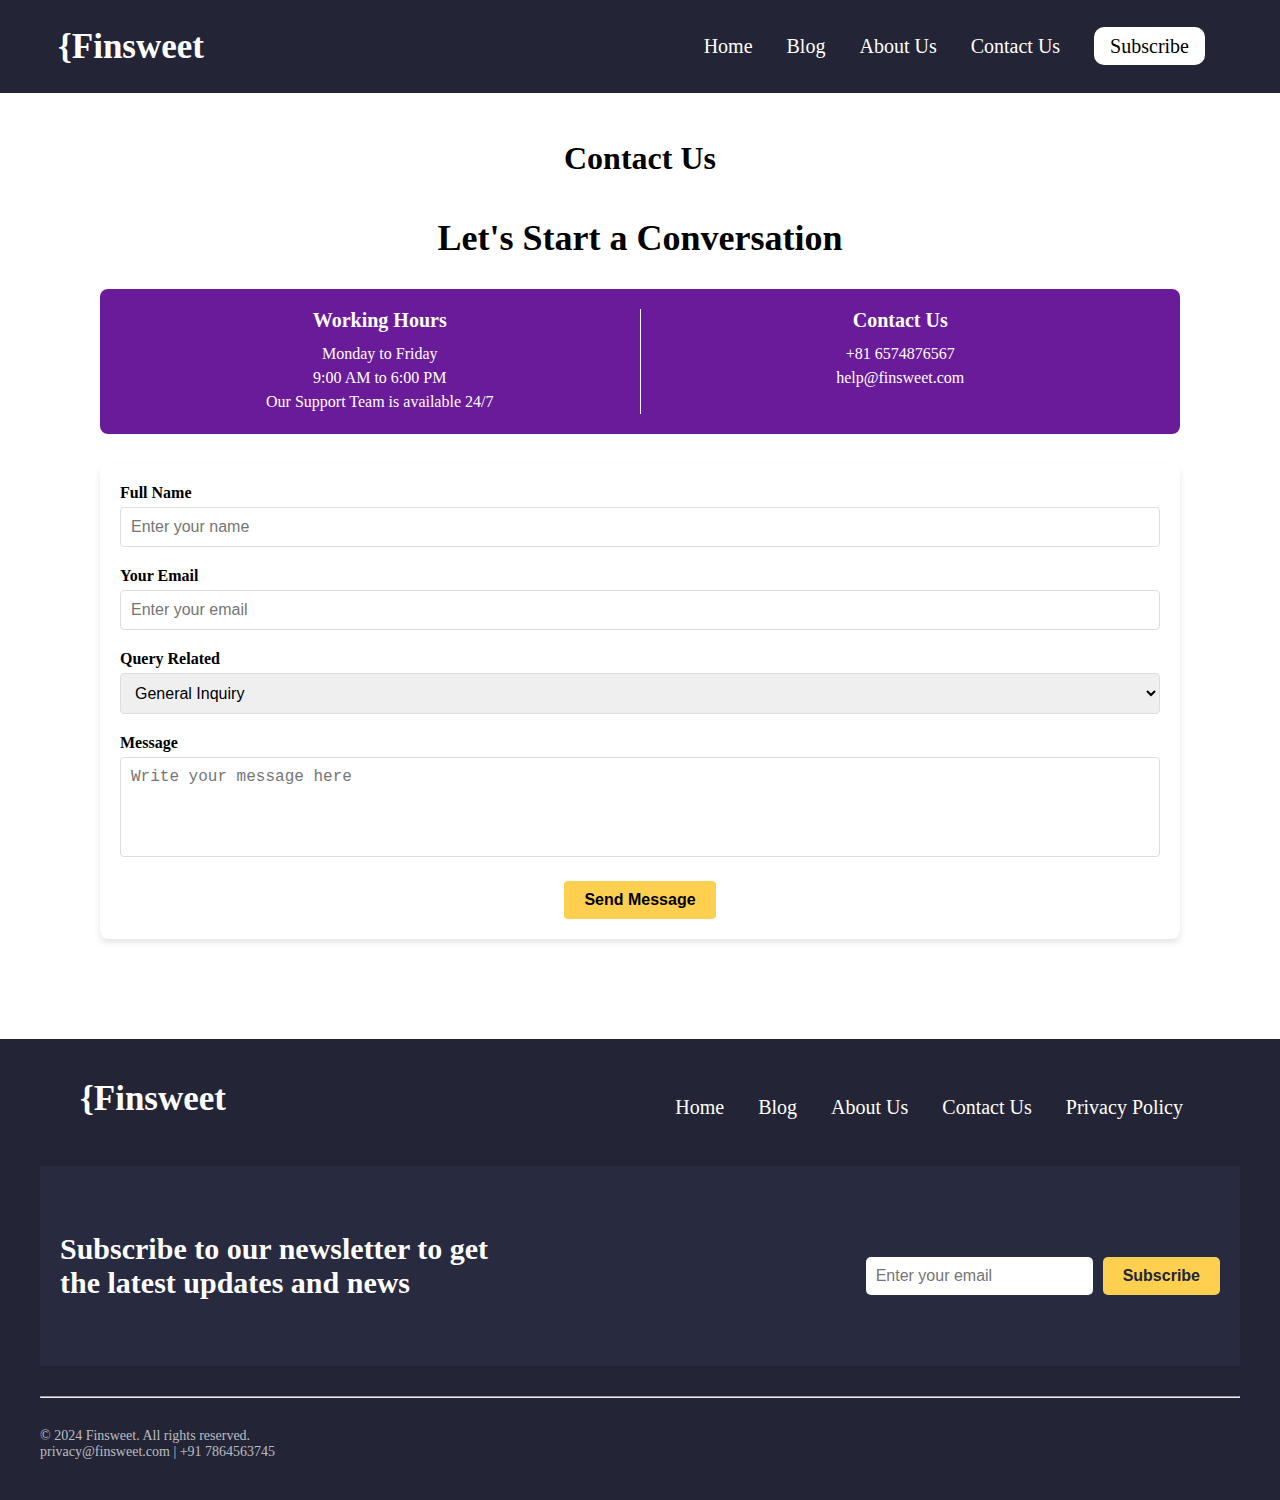
<file: contactus.html>
<!DOCTYPE html>
<html lang="en">
<head>
    <meta charset="UTF-8">
    <meta name="viewport" content="width=device-width, initial-scale=1.0">
    <title>Contact Page</title>
    <link rel="stylesheet" href="style.css">
    <link rel="stylesheet" href="blog.css">
    <link rel="stylesheet" href="contact.css">
</head>
<body>
    <header>
        <div class="head">
            <h1>{Finsweet</h1>
        </div>
        <div class="navicons">
            <nav>
                <li><a href="home.html">Home</a></li>
                <li><a href="blog.html">Blog</a></li>
                <li><a href="aboutus.html">About Us</a></li>
                <li><a href="contactus.html">Contact Us</a></li>
                <li><a class="subs" href="">Subscribe</a></li>
            </nav>
        </div>
    </header>
    <section class="contact-section">
        <h1>Contact Us</h1>
        <h1 class="contact-heading">Let's Start a Conversation</h1>
        <div class="contact-info">
            <div>
                <h4>Working Hours</h4>
                <p>Monday to Friday<br>9:00 AM to 6:00 PM<br>Our Support Team is available 24/7</p>
            </div>
            <div>
                <h4>Contact Us</h4>
                <p>+81 6574876567<br>help@finsweet.com</p>
            </div>
        </div>
        <div class="contact-form">
            <form>
                <div class="form-group">
                    <label for="name">Full Name</label>
                    <input type="text" id="name" placeholder="Enter your name" required>
                </div>
                <div class="form-group">
                    <label for="email">Your Email</label>
                    <input type="email" id="email" placeholder="Enter your email" required>
                </div>
                <div class="form-group">
                    <label for="query">Query Related</label>
                    <select id="query">
                        <option value="general">General Inquiry</option>
                        <option value="support">Support</option>
                        <option value="sales">Sales</option>
                    </select>
                </div>
                <div class="form-group">
                    <label for="message">Message</label>
                    <textarea id="message" placeholder="Write your message here"></textarea>
                </div>
                <div class="form-submit">
                    <button type="submit">Send Message</button>
                </div>
            </form>
        </div>
    </section>

     <!--footer-->
     <footer>
        <div class="footer-container">
            <div class="footer-links">
                <div class="head">
                    <h1>{Finsweet</h1>
                </div>
                <div class="navicons">
                    <nav>
                        <li><a href="">Home</a></li>
                        <li><a href="">Blog</a></li>
                        <li><a href="">About Us</a></li>
                        <li><a href="">Contact Us</a></li>
                        <li><a href="">Privacy Policy</a></li>
                    </nav>
                </div>
               
            </div>
            <div class="footer-top">
                <h2>Subscribe to our newsletter to get the latest updates and news</h2>
                <div class="subscription-box">
                    <input type="email" placeholder="Enter your email">
                    <button>Subscribe</button>
                </div>
            </div>
             <hr>
            <div class="footer-bottom">
                <div class="rights">
                <p>© 2024 Finsweet. All rights reserved.</p>
                <p>privacy@finsweet.com | +91 7864563745</p>
                 </div>
                <div class="social-icons">
                    <a href="#"><i class="bi bi-facebook"></i></a>
                    <a href="#"><i class="bi bi-twitter"></i></a>
                    <a href="#"><i class="bi bi-instagram"></i></a>
                    <a href="#"><i class="bi bi-linkedin"></i></a>
                </div>
            </div>
        </div>
    </footer>
</body>
</html>
</file>
<file: style.css>
*{
    margin: 0;
    padding: 0;
    box-sizing: border-box;
}
header{
    background-color: #232536;
    display: flex;
    justify-content:space-between;
    align-items: center;
    padding: 18px;
    position: fixed;
    z-index: 1;
    width: 100%;
}
.head{
    margin-left: 40px;
}
.head h1{
    color: white;
    font-size: 35px;
}
.navicons{
    list-style: none;
    
}
.navicons nav{
    display: flex;
    margin-right: 40px;
}
.navicons nav li{
    margin: 17px;
}
.navicons nav li a{
color: white;
text-decoration: none;
font-size: 20px;
font-family: Georgia, 'Times New Roman', Times, serif;
}
 .navicons nav li .subs{
    background-color: white;
    padding: 8px 16px;
    color: black;
    border-radius: 10px;

}

.section1 {
    background-image:linear-gradient(rgba(0,0,0,0.6) ,rgba(0,0,0,0.9)),url('https://img.freepik.com/free-photo/handsome-young-man-working-laptop-smiling-while-sitting-sidewalk-cafe_231208-12079.jpg'); 
    background-size: cover;
    height: 100vh;
    background-position: center;
    color: white;
    padding: 100px 50px;
    position: relative;
    text-align: left;
}

.section1 .content {
    max-width: 600px;
    margin-top: 100px;
}

.section1 h3 {
    font-size: 18px;
    text-transform: uppercase;
    margin-bottom: 10px;
    color:#F4F4F4;
}
.section1 h3 span {
    font-size: 20px;
    text-transform: uppercase;
    margin-bottom: 10px;
    color: #F4F0F8;
}


.section1 h1 {
    font-size: 50px;
    line-height: 1;
    margin: 10px 0;
    font-weight: 800;
    width: 700px;
}

.section1 p {
    font-size: 19px;
   
    margin-top: 20px;
}
section p span{
    color: #FFD050;
}

.read-more-btn {
    background-color: #FFD050;
    color: #232536;
    border: none;
    padding: 10px 20px;
    font-size: 16px;
    font-weight: bold;
    cursor: pointer;
    display: inline-flex;
    align-items: center;
    gap: 5px;
    border-radius: 4px;
    margin-top: 20px;
}

.read-more-btn:hover {
    background-color: white;
    color: black;
}

.container {
    display: flex;
    margin-left: 60px;
    margin-top: 80px;
    gap: 20px;
    flex-wrap: wrap;
    justify-content: space-between;
}
.featured-post {
    flex: 1;
    min-width: 300px;
}

.featured-post h2 {
    font-size: 24px;
    margin-bottom: 20px;
}

.featured-box {
    background-color: white;
    border: 1px solid #ddd;
    padding: 20px;
    border-radius: 8px;
    box-shadow: 0 4px 6px rgba(0, 0, 0, 0.1);
}

.featured-box img {
    width: 100%;
    height: 350px;
    border-radius: 8px;
    margin-bottom: 15px;
}

.featured-box h3 {
    font-size: 20px;
    margin-bottom: 10px;
}

.featured-box p {
    font-size: 16px;
    margin-bottom: 15px;
}

.read-more-btn {
    background-color:#FFD050;
    color: black;
    border: none;
    padding: 10px 20px;
    font-size: 14px;
    font-weight: bold;
    cursor: pointer;
    display: inline-flex;
    align-items: center;
    gap: 5px;
    border-radius: 4px;
}

.read-more-btn:hover {
    background-color: #dfbc5f;
}

.all-posts {
    flex: 1;
    min-width: 300px;
}

.all-posts h2 {
    font-size: 24px;
    margin-bottom: 20px;
}

.post-box {
    background-color: white;
    width:90%;
    padding: 20px;
    border-radius: 8px;
    box-shadow: 0 4px 6px rgba(0, 0, 0, 0.1);
    margin-bottom: 20px;
}
.post-box:hover{
    background-color: #FBF6EA;
}

.post-box h3 {
    font-size: 18px;
    margin-bottom: 10px;
}

.post-box p {
    font-size: 16px;
}
.category-section {
    text-align: center;
    margin: 40px auto;
    margin-top: 50px;
}

.category-section h2 {
    font-size: 30px;
    margin-bottom: 20px;
    color: black;
}

.category-container {
    margin-top: 60px;
    display: flex;
    justify-content: center;
    gap: 60px;
    flex-wrap: wrap;
}

.category-box {
    background: #fff;
    padding: 20px;
    border-radius: 8px;
    box-shadow: 0 4px 6px rgba(0, 0, 0, 0.1);
    text-align: left;
    width: 250px;
    height: auto;
    transition: all 0.3s ease;
}

.category-box:hover {
    background: #FFD050;
    color: #232536;
}

.category-box i {
    color: #FFD050;
    background-color: #FBF6EA;
    padding: 5px 7px;
   font-size: 20px;
   border-radius: 5px;
}

.category-box h3 {
    font-size: 20px;
    margin-bottom: 10px;
    margin-top: 10px;
}

.category-box p {
    font-size: 14px;
    color: #555;
}
 /*Authors */
 .authors-section {
    text-align: center;
    margin-bottom: 40px;
    margin-top: 80px;
}

.authors-section h2 {
    font-size: 30px;
    margin-bottom: 20px;
}

.authors-list {
    display: flex;
    justify-content: center;
    gap: 50px;
    flex-wrap: wrap;
    
}

.author-card {
    background:whitesmoke;
    padding: 20px;
    border-radius: 8px;
    box-shadow: 0 4px 6px rgba(0, 0, 0, 0.1);
    text-align: center;
    width: 250px;
}
.author-card:hover{
    background-color: #FBF6EA;
}

.author-card img {
    width: 80px;
    height: 80px;
    border-radius: 50%;
    margin-bottom: 10px;
}

.author-card h3 {
    font-size: 20px;
    margin-bottom: 10px;
}
.author-card p {
    font-size: 13px;
    margin-bottom: 10px;
}
.author-card .icons {
    display: flex;
    justify-content: center;
    gap: 10px;
}

.author-card .icons i {
    color: black;
    font-size: 16px;
    text-decoration: none;
}
.section-container {
    
    display: flex;
    align-items: center;
    justify-content: center;
    gap: 30px;
    margin: 30px auto;
    max-width: 1500px;
}

.image-column img {
    width: 100%;
    max-width: 800px;
    border-radius: 8px;
    box-shadow: 0 4px 6px rgba(0, 0, 0, 0.1);
}

.text-column {
    max-width: 500px;
}

.text-column h2 {
    font-size: 30px;
    margin-bottom: 20px;
    color: black;
}

.text-column p {
    font-size: 16px;
    line-height: 1.6;
    margin-bottom: 20px;
    color: #555;
}

.btn {
    display: inline-flex;
    align-items: center;
    background-color: #FFD050;
    color: black;
    text-decoration: none;
    padding: 10px 20px;
    border-radius: 5px;
    font-size: 16px;
    font-weight: bold;
    transition: background-color 0.3s ease;
}

.btn:hover {
    background-color: #f0b700;
}

.btn i {
    margin-left: 8px;
    font-size: 18px;
}
/* Join Our Team Section */
.join-section {
    background:whitesmoke;
    color: white;
    text-align: center;
    padding: 40px 20px;
    border-radius: 8px;
    box-shadow: 0 4px 6px rgba(0, 0, 0, 0.1);
    margin-top: 60px;
}

.join-section h2 {
    font-size: 30px;
    margin-bottom: 20px;
    line-height: 0.8;
    color: black;
}

.join-section p {
    font-size: 16px;
    width: 400px;
    margin-left: 36%;
    margin-bottom: 20px;
    color: #555;
}

.join-section button {
    background-color: #FFD050;
    color: black;
    border: none;
    padding: 10px 20px;
    font-size: 16px;
    font-weight: bold;
    cursor: pointer;
    border-radius: 4px;
}

.join-section button:hover {
    background-color: #ffc107;
}
/*--footer*/
footer {
    background-color: #232536;
    color: #fff;
    padding: 40px 20px;
}

.footer-container {
    max-width: 1200px;
    margin: 0 auto;
    display: flex;
    flex-direction: column;
    gap: 30px;
}

.footer-top {
    display: flex;
    background-color: #282a3f;
    flex-wrap: wrap;
    justify-content: space-between;
    align-items: center;
    padding: 20px;
    height: 200px;

}

.footer-top h2 {
    font-size: 30px;
    width: 430px;
    color: #fff;
}

.subscription-box {
    display: flex;
    gap: 10px;
    margin-top: 20px;
}

.subscription-box input {
    padding: 10px;
    font-size: 16px;
    border: none;
    border-radius: 5px;
    flex: 1;
}

.subscription-box button {
    background-color: #FFD050;
    border: none;
    padding: 10px 20px;
    font-size: 16px;
    font-weight: bold;
    color: #232536;
    border-radius: 5px;
    cursor: pointer;
    transition: background-color 0.3s ease;
}

.subscription-box button:hover {
    background-color: #f0b700;
}

.footer-links {
    display: flex;
    flex-wrap: wrap;
    justify-content: space-between;
    list-style: none;
    padding: 0px 0;
}

.footer-links li {
    margin: 5px 10px;
}

.footer-links a {
    color: white;
    text-decoration: none;
    transition: color 0.3s ease;
}

.footer-links a:hover {
    color: #fff;
}

.footer-bottom {
    display: flex;
    justify-content: space-between;
    align-items: center;
    font-size: 14px;
    text-align: left;
    color: rgba(255, 255, 255, 0.7);
}

.social-icons {
    text-align: right;
    gap: 10px;
    margin-top: 0px;
}

.social-icons a {
    color: white;
    margin: 5px;
    font-size: 18px;
    text-decoration: none;
    transition: color 0.3s ease;
}

.social-icons a:hover {
    color: #fff;
}
</file>
<file: blog.css>
.all-posts-section {
   margin-top: 50px;
   margin-left: 200px;
    width: 1200px;
    margin-bottom: 40px;
}

.all-posts-heading {
    font-size: 30px;
    font-weight: bold;
    margin-bottom: 20px;
    text-align: left;
}

.posts-container {
    display: flex;
    flex-direction: column;
    gap: 25px;
    margin-top: 30px;
}

.post {
    display: flex;
    background: #fff;
    border-radius: 8px;
    overflow: hidden;
    box-shadow: 0 4px 6px rgba(0, 0, 0, 0.1);
    transition: transform 0.3s ease;
}

.post:hover {
    transform: translateY(-5px);
}

.post img {
    width: 400px;
    height: 250px;
    object-fit: cover;
}

.post-content {
    padding: 50px;
}

.post-category {
    font-size: 16px;
    color:purple;
    font-weight: bold;
    text-transform: uppercase;
    margin-bottom: 10px;
}

.post-title {
    margin-top: 10px;
    font-size: 24px;
    font-weight: bold;
    margin-bottom: 10px;
    color: black;
}

.post-description {
    font-size: 18px;
    color: #666;
}
</file>
<file: contact.css>
*{
    margin-top: 0;
    padding: 0;
}

.contact-section {
padding: 100px;
   
}
.contact-section h1{
    text-align: center;
    margin-top: 40px;
}

.contact-heading {
    text-align: center;
    font-size: 36px;
    font-weight: bold;
    margin-bottom: 30px;
}

.contact-info {
    display: flex;
    justify-content: space-between;
    background-color: #6A1B9A; 
    color: white;
    padding: 20px;
    border-radius: 8px;
    margin-bottom: 30px;
}

.contact-info div {
    flex: 1;
    text-align: center;
}

.contact-info div:not(:last-child) {
    border-right: 1px solid #fff;
    width: 400px;
}

.contact-info h4 {
    font-size: 20px;
    margin-bottom: 10px;
}

.contact-info p {
    font-size: 16px;
    line-height: 1.5;
}

.contact-form {
    background-color: white;
    padding: 20px;
    border-radius: 8px;
    box-shadow: 0 4px 6px rgba(0, 0, 0, 0.1);
}

.form-group {
    margin-bottom: 20px;
}

.form-group label {
    display: block;
    font-weight: bold;
    margin-bottom: 5px;
}

.form-group input,
.form-group select,
.form-group textarea {
    width: 100%;
    padding: 10px;
    border: 1px solid #ddd;
    border-radius: 4px;
    font-size: 16px;
}

.form-group textarea {
    resize: none;
    height: 100px;
}

.form-submit {
    text-align: center;
}

.form-submit button {
    background-color: #FFD050;
    color: black;
    padding: 10px 20px;
    font-size: 16px;
    font-weight: bold;
    border: none;
    border-radius: 4px;
    cursor: pointer;
}

.form-submit button:hover {
    background-color: #FFC107;
}
</file>
